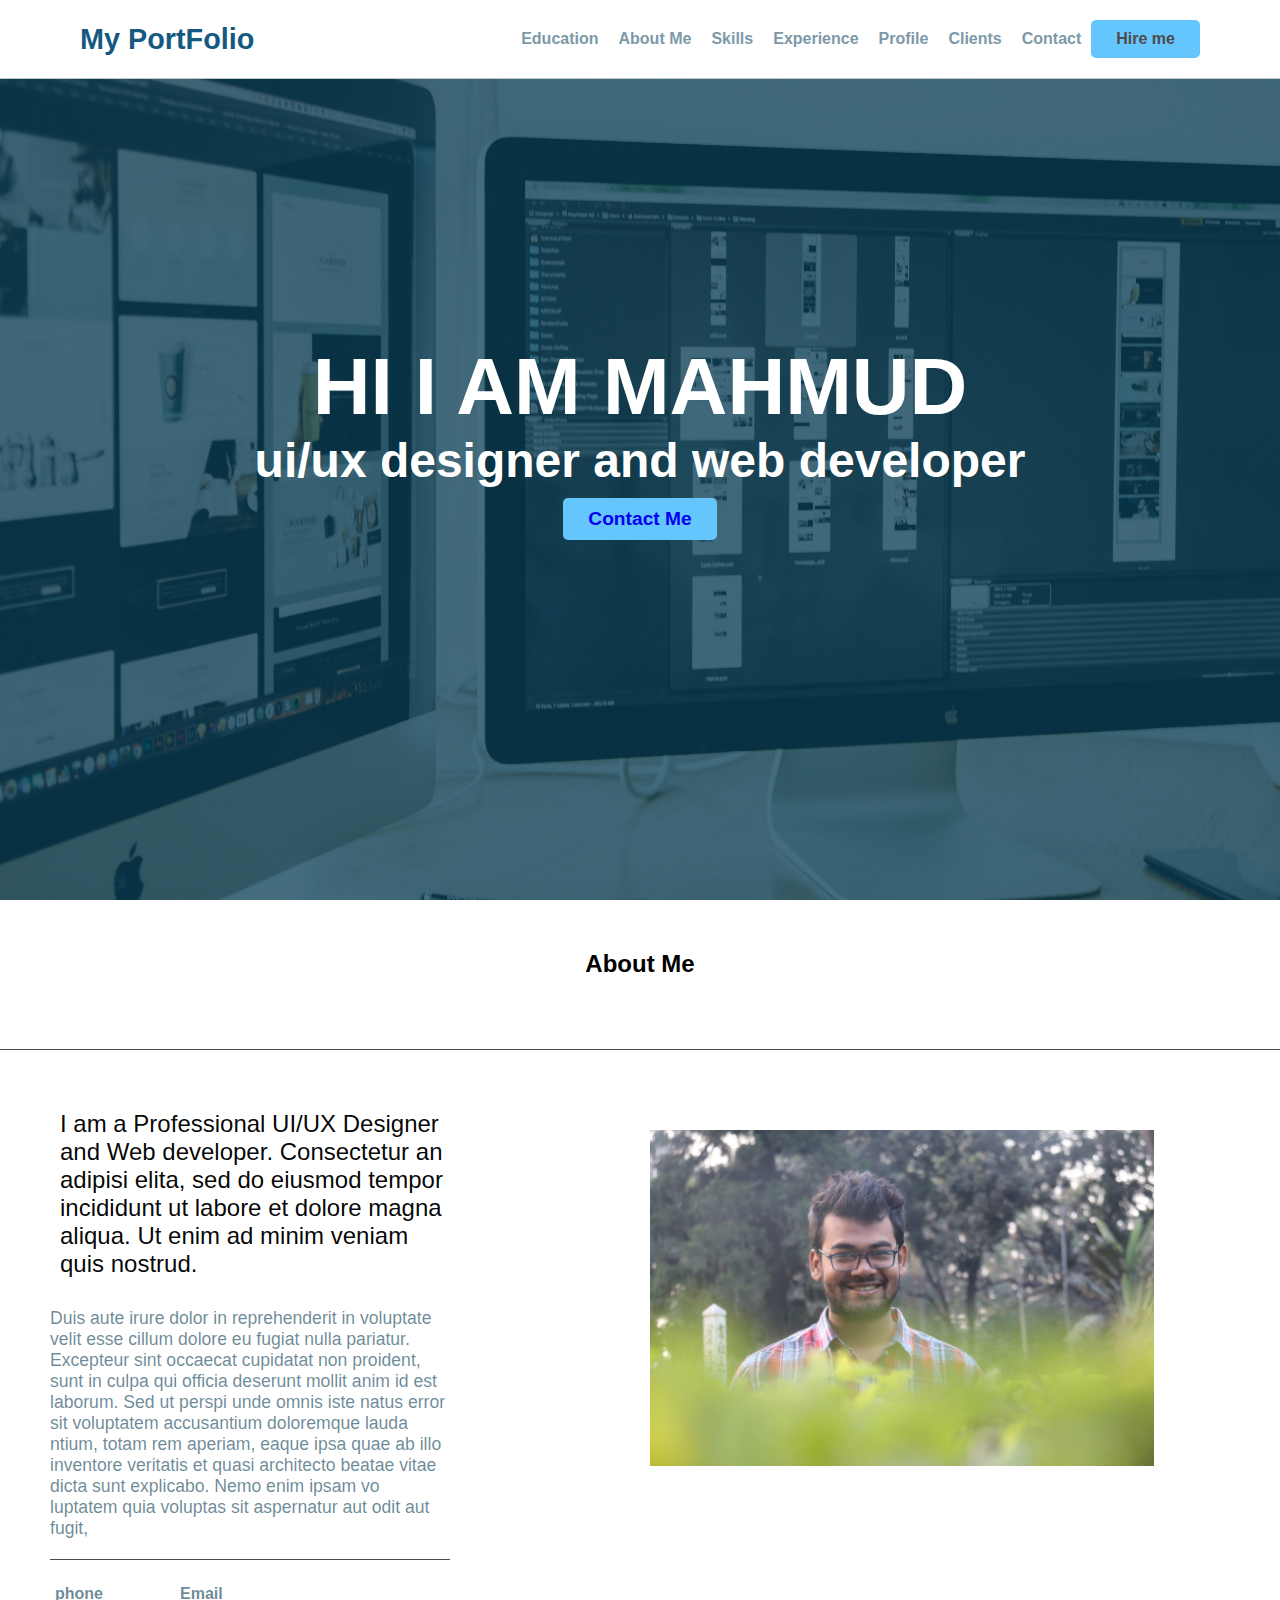
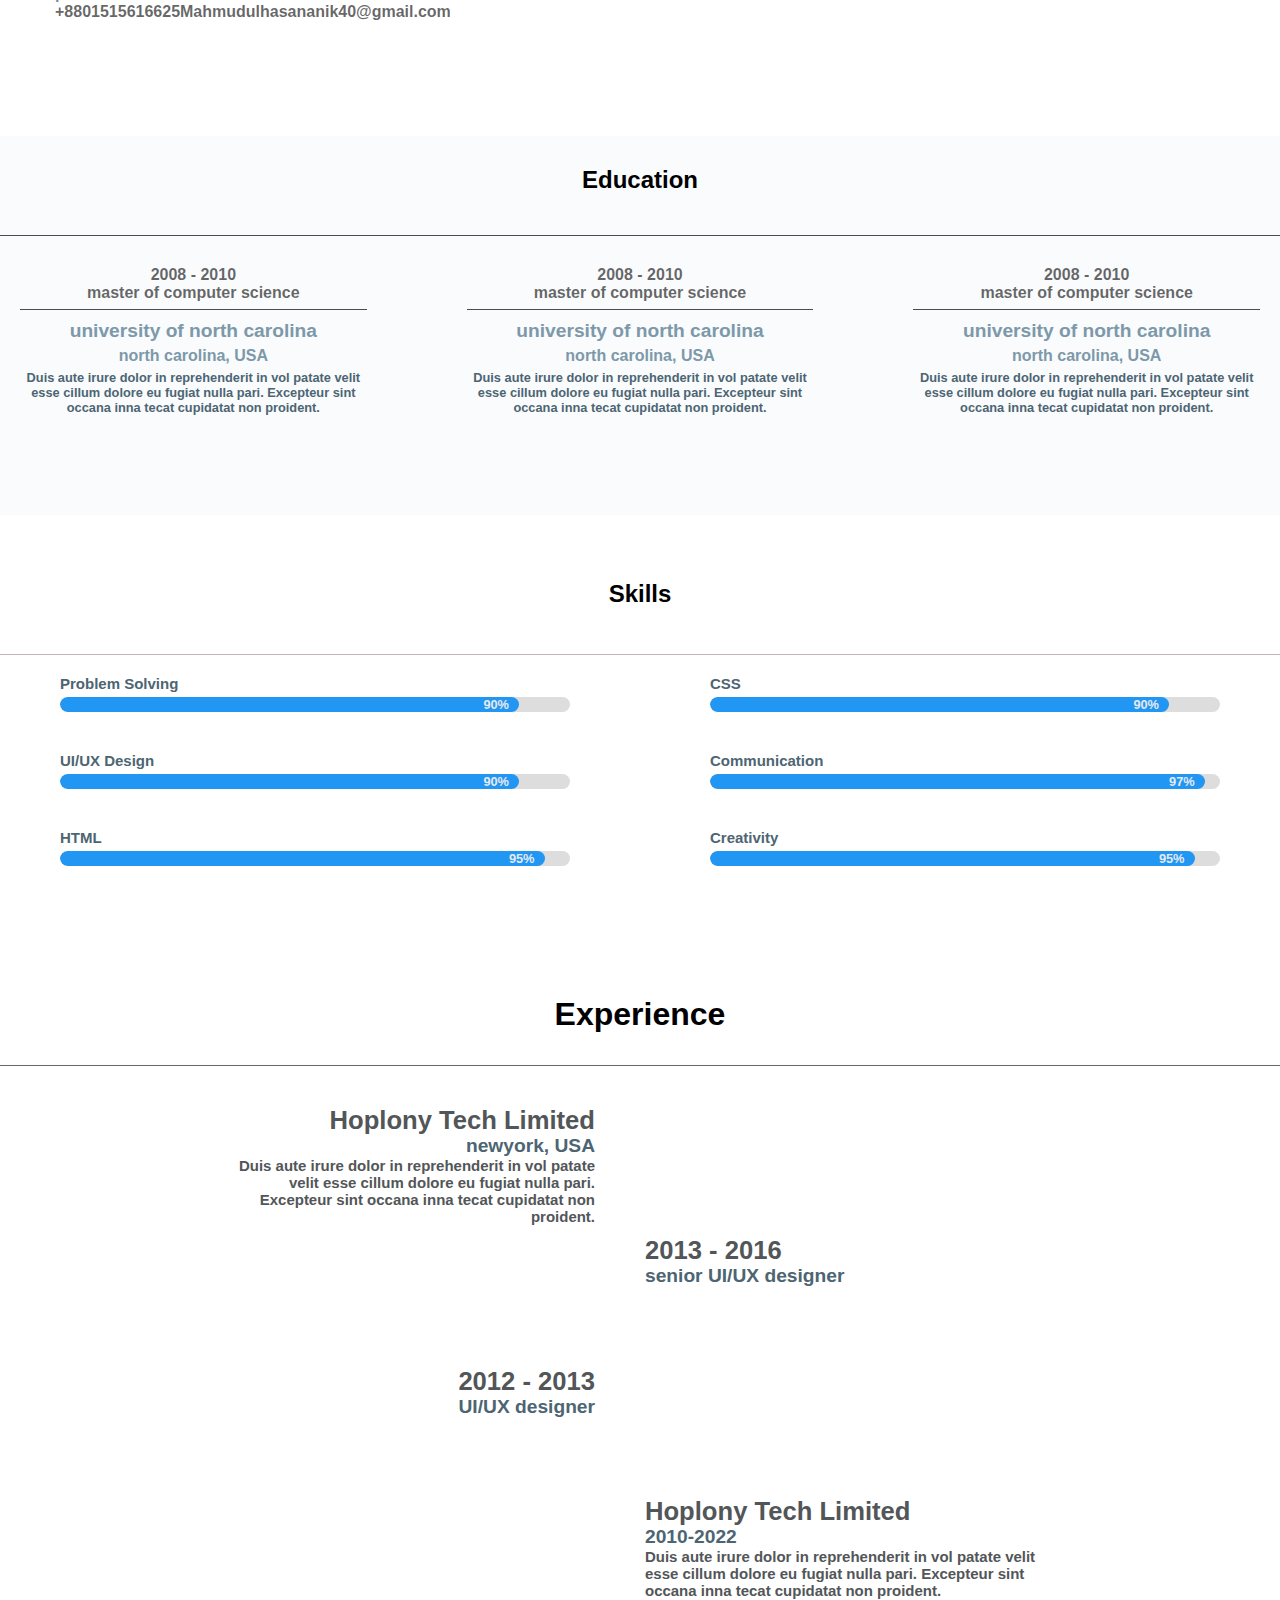
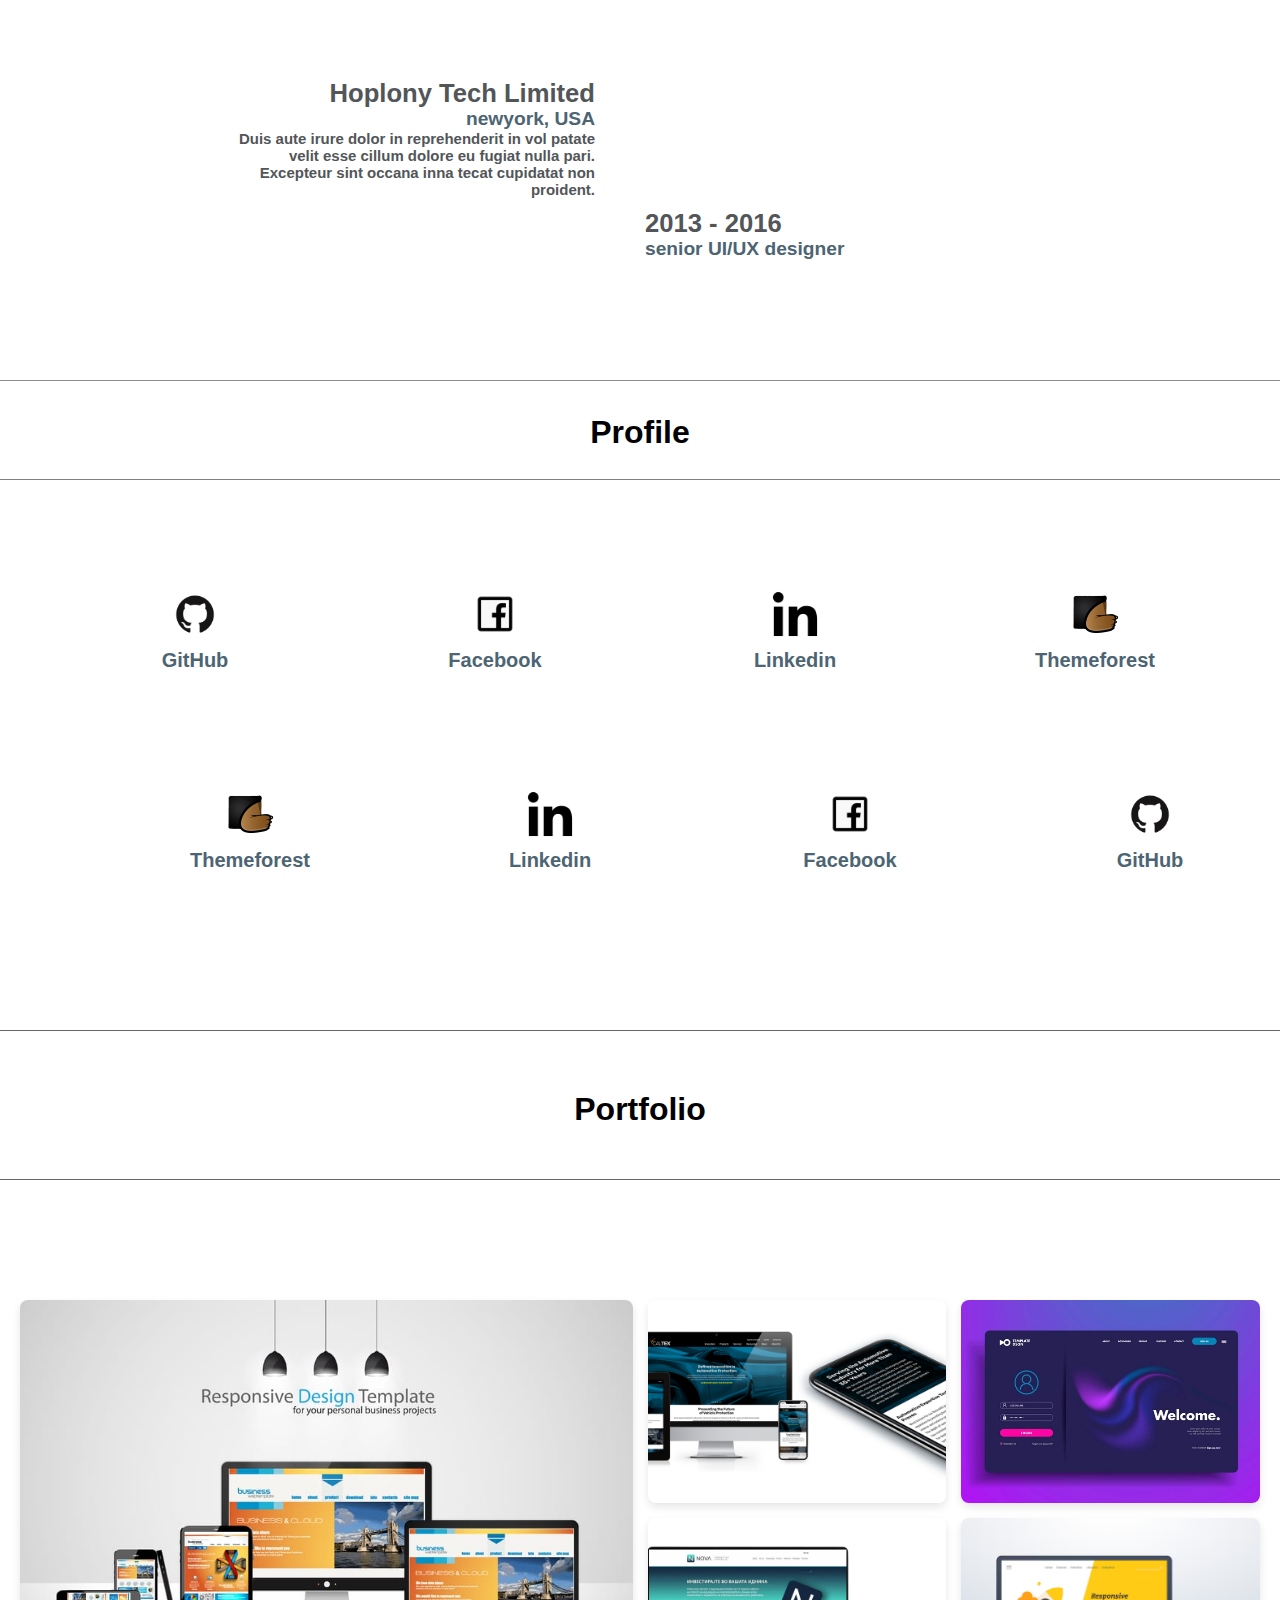
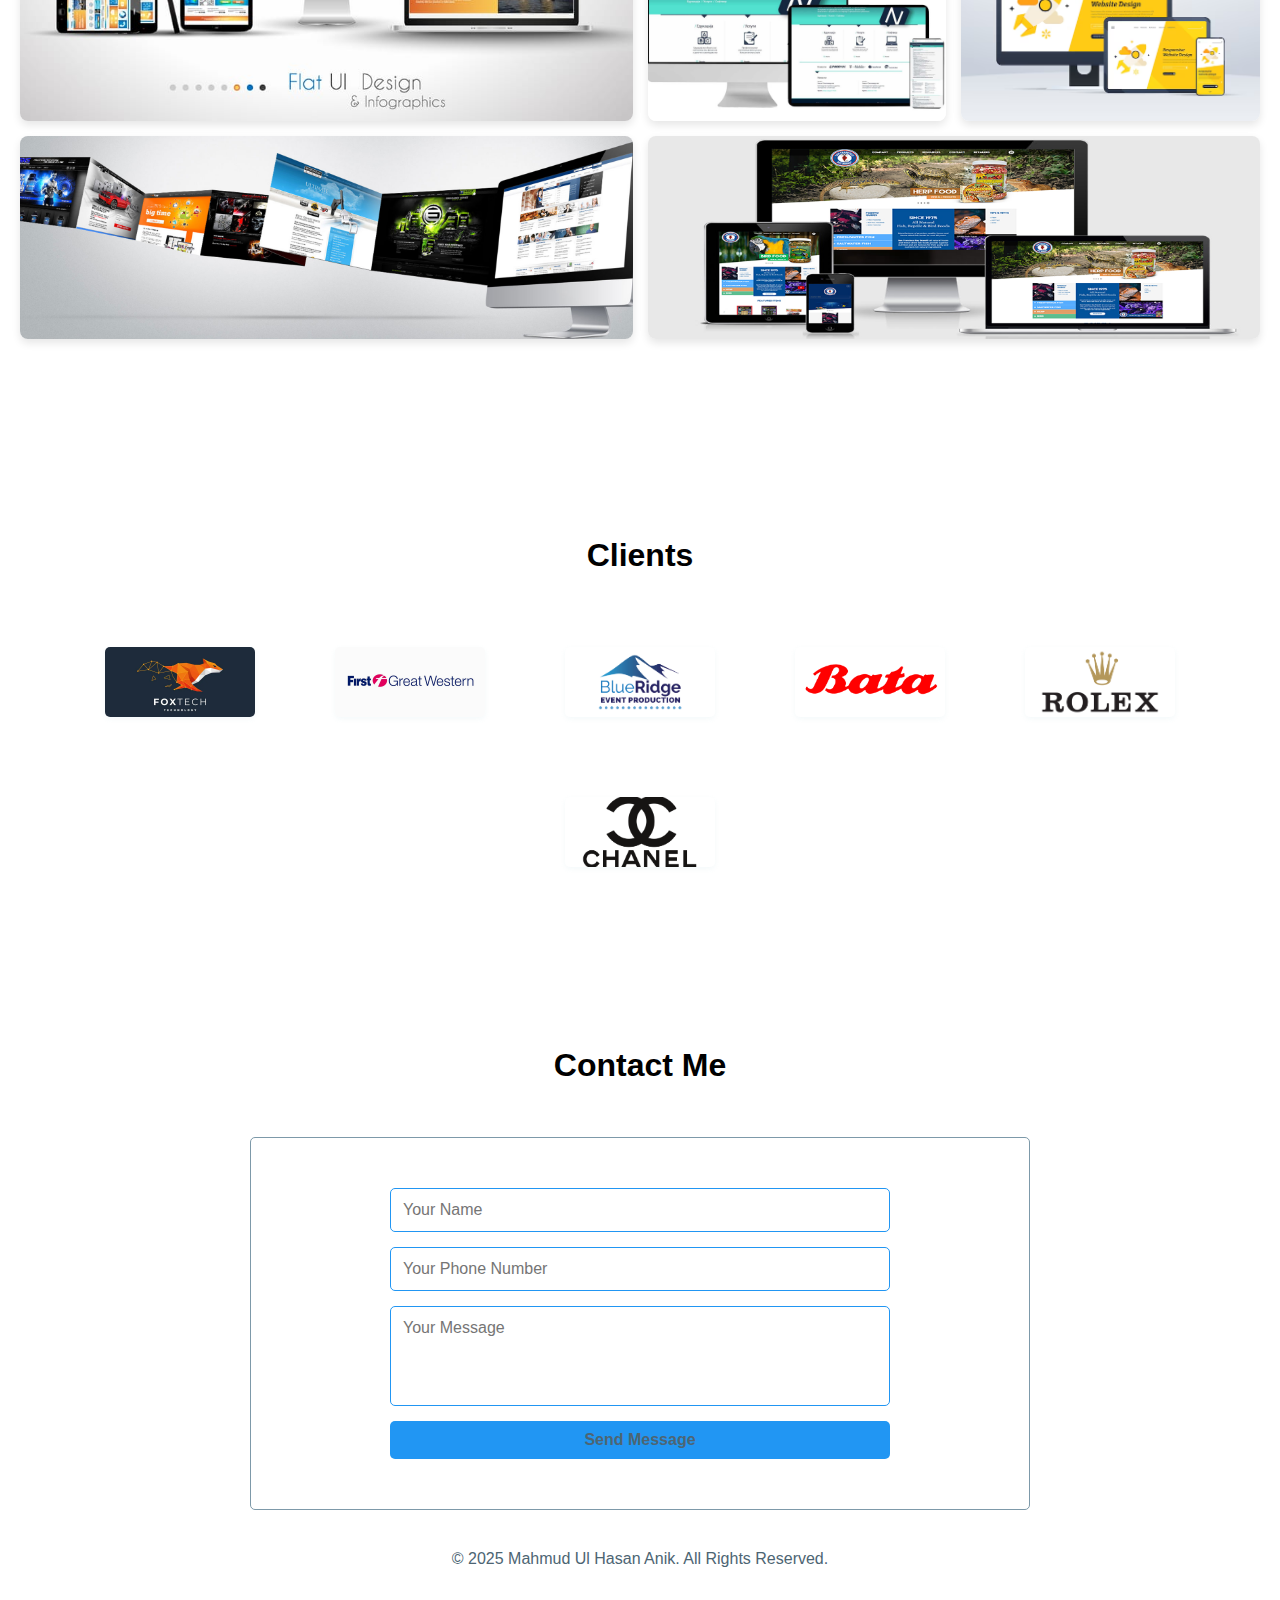
<file: index.html>
<!DOCTYPE html>
<html lang="en">
  <head>


    <meta charset="UTF-8" />
    <meta name="viewport" content="width=device-width, initial-scale=1.0" />
    <title>My Portfolio</title>
    <link rel="icon" href="logo.png" type="image/png" />
    <link rel="stylesheet" href="style.css" />
  </head>
  <body>
    <header class="container">
      <div class="logo">My PortFolio</div>
      <nav class="menu-bar">
        <ul>
          <li><a href="#edu">Education</a></li>
          <li><a href="#aboutme">About Me</a></li>
          <li><a href="#skills">Skills</a></li>
          <li><a href="#experience">Experience</a></li>
          <li><a href="#profile">Profile</a></li>
          <li><a href="#clients">Clients</a></li>
          <li><a href="#contact">Contact</a></li>
        </ul>

        <div class="btn">
          <a href="#contact">Hire me</a>
        </div>
      </nav>
    </header>

    <section class="hero">
      <div class="overlay"></div>

      <div class="hero-content">
        <h1>HI I AM MAHMUD</h1>
        <h2>ui/ux designer and web developer</h2>
        <p></p>
        <a href="#contact" class="btn">Contact Me</a>
      </div>
    </section>

    <section class="aboutme" id="aboutme">
      <div class="about-blank">
        <h2>About Me</h2>
      </div>

      <div class="about_inside">

        <div class="left">
          <p class="lp">I am a Professional UI/UX Designer and Web developer. Consectetur an adipisi elita, sed do eiusmod tempor incididunt ut labore et dolore magna aliqua. Ut enim ad minim veniam quis nostrud.</p>

          <p class="about-inside-left-p">Duis aute irure dolor in reprehenderit in voluptate velit esse cillum dolore eu fugiat nulla pariatur. Excepteur sint occaecat cupidatat non proident, sunt in culpa qui officia deserunt mollit anim id est laborum. Sed ut perspi unde omnis iste natus error sit voluptatem accusantium doloremque lauda ntium, totam rem aperiam, eaque ipsa quae ab illo inventore veritatis et quasi architecto beatae vitae dicta sunt explicabo. Nemo enim ipsam vo luptatem quia voluptas sit aspernatur aut odit aut fugit,</p>

          <div class="bor"></div>

          <div class="leftunderborder">


          <div class="leftpn">

            <p class="lt">phone</p>
            <p>+8801515616625</p>
          </div>
         

          <div class="leftemail">

            <p class="lt">Email</p>
            <p>Mahmudulhasananik40@gmail.com</p>
          </div>
        </div>

        </div>
        <div class="right">
          <img src="Anik.jpg" alt="" />
        </div>
      </div>
    </section>



    <section class="education" id="edu">

        <div class="blankedu" >

            <p class="edup" >Education</p>
        </div>

        <div class="edudetails">

            <div class="ssc">
                <h1 class="yearr">2008 - 2010</h1>
                <h1>master of computer science</h1>
                <div class="borr"></div>
                <h2 class="ssch2" >university of north carolina</h2>
                <h3 class="ssch3" >north carolina, USA</h3>
                <h4 class="ssch4">Duis aute irure dolor in reprehenderit in vol patate velit esse cillum dolore eu fugiat nulla pari. Excepteur sint occana inna tecat cupidatat non proident.</h4>

            </div>

            <div class="hsc">
                <h1 class="yearr">2008 - 2010</h1>
                <h1>master of computer science</h1>
                <div class="borr"></div>
                
                <h2 class="hsch2">university of north carolina</h2>
                <h3 class="hsch3">north carolina, USA</h3>
                <h4 class="hsch4">Duis aute irure dolor in reprehenderit in vol patate velit esse cillum dolore eu fugiat nulla pari. Excepteur sint occana inna tecat cupidatat non proident.</h4>
            
            </div>

            <div class="grad">
                <h1 class="yearr" >2008 - 2010</h1>
                <h1>master of computer science</h1>
                <div class="borr"></div>

                <h2 class="gradh2">university of north carolina</h2>
                <h3 class="gradh3">north carolina, USA</h3>
                <h4 class="gradh4">Duis aute irure dolor in reprehenderit in vol patate velit esse cillum dolore eu fugiat nulla pari. Excepteur sint occana inna tecat cupidatat non proident.</h4>
            </div>
        </div>
        
    </section>



    <section class="skills" id="skills">

        <div class="blankskills">
            <h1 class="skh1">Skills</h1>

        </div>

        <div class="con">
            <div class="skgrid">
                <div class="skill">
                    <div class="skill-name">Problem Solving</div>
                    <div class="skill-bar"><div class="fill p90">90%</div></div>
                </div>
                <div class="skill">
                    <div class="skill-name">UI/UX Design</div>
                    <div class="skill-bar"><div class="fill p90">90%</div></div>
                </div>
                <div class="skill">
                    <div class="skill-name">HTML</div>
                    <div class="skill-bar"><div class="fill p95">95%</div></div>
                </div>
            </div>
            <div class="skgrid">
                <div class="skill">
                    <div class="skill-name">CSS</div>
                    <div class="skill-bar"><div class="fill p90">90%</div></div>
                </div>
                <div class="skill">
                    <div class="skill-name">Communication</div>
                    <div class="skill-bar"><div class="fill p97">97%</div></div>
                </div>
                <div class="skill">
                    <div class="skill-name">Creativity</div>
                    <div class="skill-bar"><div class="fill p95">95%</div></div>
                </div>
                
            </div>
        </div>


    </section>


<section class="experience" id="experience">


    <div class="blankexp">
        <h1 class="blankexph1">Experience</h1>
    </div>


    <div class="experience-grid-container">
        <div class="experience-grid-item exl">
            <h1>Hoplony Tech Limited</h1>
            <h2>newyork, USA</h2>
            <h3>Duis aute irure dolor in reprehenderit in vol patate velit esse cillum dolore eu fugiat nulla pari. Excepteur sint occana inna tecat cupidatat non proident.</h3>
        </div>
        <div class="experience-grid-item exr">
            <h1>2013 - 2016</h1>
            <h2>senior UI/UX designer</h2>
            
        </div>
        <div class="experience-grid-item exl">
            <h1>2012 - 2013</h1>
            <h2>UI/UX designer</h2>
           
        </div>
        <div class="experience-grid-item exr">
            <h1>Hoplony Tech Limited</h1>
            <h2>2010-2022</h2>
            <h3>Duis aute irure dolor in reprehenderit in vol patate velit esse cillum dolore eu fugiat nulla pari. Excepteur sint occana inna tecat cupidatat non proident.</h3>
        </div>

        <div class="experience-grid-item exl">
            <h1>Hoplony Tech Limited</h1>
            <h2>newyork, USA</h2>
            <h3>Duis aute irure dolor in reprehenderit in vol patate velit esse cillum dolore eu fugiat nulla pari. Excepteur sint occana inna tecat cupidatat non proident.</h3>
        </div>
        <div class="experience-grid-item exr">
            <h1>2013 - 2016</h1>
            <h2>senior UI/UX designer</h2>
            
        </div>
       
        
    </div>


</section>



<section class="profile" id="profile">

    <div class="blank-profile">
        <h1 class="blankpfh1">Profile</h1>

    </div>
 <div class="pit">

    <div class="profile-section">
        <div class="flex-box">
            <img src="git.png" alt="GitHub">
            <span>GitHub</span>
        </div>
        <div class="flex-box">
            <img src="facebook.png" alt="GitHub">
            <span>Facebook</span>
        </div>
        <div class="flex-box">
            <img src="Linkedin.png" alt="GitHub">
            <span>Linkedin</span>
        </div>
        <div class="flex-box">
            <img src="Themeforest.png" alt="GitHub">
            <span>Themeforest</span>
        </div>
    </div>

</div>

<div class="pit1">

    <div class="profile-section">
        <div class="flex-box">
            <img src="Themeforest.png" alt="GitHub">
            <span>Themeforest</span>
        </div>
        <div class="flex-box">
            <img src="Linkedin.png" alt="GitHub">
            <span>Linkedin</span>
        </div>
        <div class="flex-box">
            <img src="facebook.png" alt="GitHub">
            <span>Facebook</span>
        </div>
        <div class="flex-box">
            <img src="git.png" alt="GitHub">
            <span>GitHub</span>
        </div>
        
       
       
    </div>

</div>

</section>


<section class="portfolio">


    <div class="blankportfolio">
        <h1 class="blankporth1">Portfolio</h1>

    </div>



    <div class="portfoliobody">
        <div class="portcontainer ">
            <div class="photo-grid">
                <!-- Image 1: Large 2x2 -->
                <div class="photo-item photo-1">
                    <img src="1.png" alt="Photo 1">
                    
                </div>
                
                <!-- Image 2: 1x1 -->
                <div class="photo-item photo-2">
                    <img src="2.webp" alt="Photo 2">
                    
                </div>
                
                <!-- Image 3: 1x1 -->
                <div class="photo-item photo-3">
                    <img src="3.webp"alt="Photo 3">
                   
                </div>
                
                <!-- Image 4: 1x1 -->
                <div class="photo-item photo-4">
                    <img src="4.jpg" alt="Photo 4">
                    
                </div>
                
                <!-- Image 5: 1x1 -->
                <div class="photo-item photo-5">
                    <img src="5.avif" alt="Photo 5">
                   
                </div>
                
                <!-- Image 6: 2x1 -->
                <div class="photo-item photo-6">
                    <img src="6.jpg" alt="Photo 6">
                   
                </div>
                
                <!-- Image 7: 2x1 -->
                <div class="photo-item photo-7">
                    <img src="7.png" alt="Photo 7">
                   
                </div>
            </div>
        </div>
    </div>

</section>


<section class="clients" id="clients">


    <div class="blankclients">
        <h1 class="blankclintsh1">Clients</h1>

    </div>


    <div class="clientsbody">
        <div class="client-container">
            <div class="client-image-gallery">
                <!-- Image 1 -->
                <div class="client-image-item">
                    <img src="c7.png" alt="Client 1">
                </div>
                
                <!-- Image 2 -->
                <div class="client-image-item">
                    <img src="c2.jpg">
                </div>
                
                <!-- Image 3 -->
                <div class="client-image-item">
                    <img src="c3.png">
                </div>
                
                <!-- Image 4 -->
                <div class="client-image-item">
                    <img src="c4.png" alt="Client 4">
                </div>
                
                <!-- Image 5 -->
                <div class="client-image-item">
                    <img src="c5.png" alt="Client 5">
                </div>
                
                <!-- Image 6 -->
                <div class="client-image-item">
                    <img src="c6.png" alt="Client 6">
                </div>
                
               
            </div>
        </div>
    </div>

</section>


<section class="contactf"id="contact">

    <div class="blankcon">
        <h1 class="blankconh1">Contact Me</h1>

    </div>

    <div class="contact-form">

    <form action="#" method="POST">
        <input type="text" name="name" placeholder="Your Name" required>
        <input type="tel" name="phone" placeholder="Your Phone Number" required>
        <textarea name="message" placeholder="Your Message" required></textarea>
        <button type="submit" class="btn">Send Message</button>
    </form>
</div>

</section>




<footer>
    <p>&copy; 2025 Mahmud Ul Hasan Anik. All Rights Reserved.</p>
</footer>

  </body>
</html>
</file>
<file: style.css>
*{
    margin: 0;
    padding: 0;
    box-sizing: border-box;
    font-family: 'Poppins', sans-serif;
}

.container{
    max-width: 100%;
    width: 100%;
    margin: 0px auto;
}

body {
    background-color: #FFFFFF;
}

/* header section */
header {
    display: flex;
    justify-content: space-between;
    align-items: center;
    padding: 20px 80px;
    background: #FFFFFF;
    position: fixed;
    width: 100%;
    z-index: 1000;
    border-bottom: 1px solid hsl(185, 9%, 77%);
}
.menu-bar{
    display: flex;
    gap: 10px;
}

.logo {
    font-size: 1.8rem;
    font-weight: bold;
    color: #155981;
}

nav ul {
    list-style: none;
    display: flex;
    gap: 20px;
    margin-top: 10px;
}

nav ul li a {
    text-decoration: none;
    color: #7D99A9;
    font-size: 100%;
    transition: 0.3s;
    font-weight: bold;
}

nav ul li a:hover, .btn:hover {
    color: #65C6FE;
}
.btn {
    display: inline-block;
    padding: 10px 25px;
    background: #65C6FE;
    font-weight: bold;
    border-radius: 5px;
    transition: 0.10s;
}
.btn a{
    text-decoration: none;
    color: #4f4b4b;
    font-weight: bold;
}
.btn:hover{
    text-decoration: none;
    background-color: gold;
    color: #000000;
}

/* Hero section */
.hero {
    width: 100%;
    height: 100vh;
    background: url('hero.jpg') no-repeat center center/cover;
    display: flex;
    align-items: center;
    justify-content: center;
    text-align: center;
    position: relative;
}
.hero img {
    width: 100%;
    height: 100%;
    object-fit: cover;
}

.overlay {
    position: absolute;
    top: 0;
    left: 0;
    width: 100%;
    height: 100%;
    background: rgba(8, 61, 84, 0.75);
}

.hero-content {
    position: relative;
    z-index: 10;
}

.hero h1 {
    font-size: 5rem;
    color: #ffffff;
}
.hero h2 {
    font-size: 3rem;
    color: rgb(255, 255, 255);
}
.hero a {
    font-size: 1.2rem;
    margin: 10px 0 20px;
    text-decoration: none;
}

/* about me */
.aboutme{
    width: 100%;
    height: auto;
}

.about-blank{
    width: 100%;
    height: 100px;
    border-bottom: 0.1px solid #4f4b4b;
}

.about-blank h2{
    text-align: center;
    margin-top: 50px;
}

.about_inside {
  display: grid;
  gap: 150px;
  grid-template-columns: auto auto auto;
  padding: 10px;
}

.left{
  margin-top: 50px;
  padding-left: 20px;
  text-align: left;
  overflow: hidden;
}

.lp{
    font-size: 150%;
    color: rgba(0, 0, 0, 0.971);
    margin-bottom: 30px;
    margin-left: 30px;
}
.about-inside-left-p{
    font-size: 110%;
    color:  rgba(8, 61, 84, 0.6);
    margin-left: 20px;
}
.bor{
    margin-top: 20px;
    margin-left: 20px;
    border-bottom: 1px solid #4f4b4b;
}

.leftunderborder {
    display: grid;
    grid-template-columns: auto auto;
    padding: 5px;
    color: rgba(0, 0, 0, 0.6);
    font-weight: bold;
    font-size: 100%;
    margin-left: 20px;
    margin-top: 20px;
}

.lt{
    color: rgba(8, 61, 84, 0.6);
}

.right {
    padding: 50px;
    margin-top: 20px;
}

.right img{
    width: 120%;
    height: auto;
}

/* education */
.education{
    margin-top: 100px;
    width: 100%;
    height: auto;
    background-color: #F9FBFD;
    text-align: center;
}

.blankedu{
    width: 100%;
    height: 100px;
    border-bottom: 1px solid #4f4b4b;
    padding: 30px;
}

.edup{
    color: #000000;
    font-size: 24px;
    font-weight: bold;
}

.edudetails{
    display: flex;
    gap: 100px;
    margin-left: 20px;
    margin-right: 20px;
}

.edudetails img{
    width: auto;
}

.edudetails h1{
    font-size: 100%;
    color: rgba(0, 0, 0, 0.6);
}

.yearr{
    margin-top: 30px;
}

.borr{
    border-top: 1px solid #4f4b4b;
    margin-top: 7px;
}

.ssch2, .hsch2, .gradh2{
    color: #7D99A9;
    margin-top: 10px;
    font-size: 120%;
}

.ssch3, .hsch3, .gradh3{
    color: #7D99A9;
    margin-top: 5px;
    font-size: 100%;
}

.ssch4, .hsch4, .gradh4{
    color: #4d6573;
    margin-top: 5px;
    font-size: 80%;
    margin-bottom: 100px;
}

/* skills */
.skills{
    margin-top: 30px;
    width: 100%;
    height: auto;
    margin-bottom: 100px;
}

.blankskills{
    width: 100%;
    height: 110px;
    border-bottom: 1px solid #c3b3b3;
}

.skh1{
    text-align: center;
    padding-top: 35px;
    color: #000000;
    font-size: 24px;
    font-weight: bold;
}

.con {
    display: grid;
    grid-template-columns: 1fr 1fr;
    gap: 20px;
    margin-top: 20px;
}

.skgrid {
    display: flex;
    flex-direction: column;
    gap: 40px;
}

.skill {
    width: 100%;
}

.skill-name {
    font-weight: bold;
    margin-bottom: 5px;
    font-size: 15px;
    color: #4d6573;
    margin-left: 60px;
}

.skill-bar {
    margin-left: 60px;
    margin-right: 60px;
    height: 15px;
    background-color: #ddd;
    border-radius: 15px;
    overflow: hidden;
}

.fill {
    height: 100%;
    text-align: right;
    line-height: 15px;
    padding-right: 10px;
    font-weight: bold;
    color: #e5eaf0;
    font-size: 80%;
    border-radius: 10px;
}

.p90{ 
    width: 90%; background-color: #2196F3;
}  
.p95 { 
    width: 95%; background-color: #2196F3; 
}  
.p97 {
    width: 97%; background-color: #2196F3; 
}  
.p80 { 
    width: 80%; background-color: #2196F3; 
}  

/* experience*/
.experience{
    width: 100%;
    height: auto;
}

.blankexp{
    width: 100%;
    height: 100px;
    border-bottom: 1px solid #6b6666;
}

.blankexph1{
    text-align: center;
    padding: 30px;
}

/* experience grid  */
.experience-grid-container {
    display: grid;
    grid-template-columns: 1fr 1fr;
    grid-gap: 50px;
    max-width: 100%;
    margin-top: 30px;
}

.experience-grid-item {
    padding: 20px;
    font-size: 80%;
    color: #525658;
}

.experience-grid-item h1{
    color: #525658;
}

.experience-grid-item h2{
    color: #4d6573;
}

.exl{
    text-align: right;
    margin-left: 200px;
    margin-top: -10px;
}

.exr{
    margin-top: 120px;
    text-align: left;
    margin-left: -40px;
    margin-right: 200px;
}
    
/* profile */
.profile{
    width: 100%;
    height: auto;
    margin-top: 100px;
    
}

.blank-profile{
    width: 100%;
    height: 100px;
    border-top: 1px solid #8f8a8a;
    border-bottom: 1px solid #847f7f;
}

.blankpfh1{
    text-align: center;
    padding: 30px;
    padding-top: 33px;
}

/* profile item  */
.pit {
    display: flex;
    justify-content: center;
    align-items: center;
    height: auto;
    
}

.profile-section {
    display: flex;
    gap: 100px;
    margin-left: 10px;
    margin-top: 50px;
}

.flex-box {
    width: 200px;
    height: 200px;
    display: flex;
    flex-direction: column; 
    align-items: center;
    justify-content: center;
    color: #4d6573;
    font-size: 20px;
    font-weight: bold;
    border-radius: 4px;
    transition: background-color 0.8s;
}

.flex-box:hover {
    background-color: #2196F3;
}

.flex-box img {
    width: 50px;
    height: 50px;
    margin-bottom: 10px;
}

.pit1{
    margin-left: 140px;
    margin-top: -50px;
}

/* portfolio */
.portfolio{
    width: 100%;
    height: auto;
    margin-top: 100px;
}

.blankportfolio{
    width: 100%;
    height: 150px;
    border-top: 1px solid #6b6666;
    border-bottom: 1px solid #6b6666;
}

.blankporth1{
    text-align: center;
    padding: 60px;
}

/* portfolio image  */
.portfoliobody {
    padding: 20px;
    margin-bottom: -100px;
}

.portcontainer {
    max-width: 100%;
    margin: 0 auto;
    margin-top: 100px;
}

.photo-grid {
    display: grid;
    grid-template-columns: repeat(4, 1fr);
    grid-template-rows: repeat(4, 1fr);
    grid-gap: 15px;
    height: auto;
}

.photo-item {
    position: relative;
    overflow: hidden;
    border-radius: 8px;
    box-shadow: 0 4px 8px rgba(0, 0, 0, 0.1);
    transition: transform 0.3s ease;
}

.photo-item:hover {
    transform: scale(1.02);
}

/* Specific grid positions */
.photo-1 {
    grid-column: 1 / 3;
    grid-row: 1 / 3;
}

.photo-2 {
    grid-column: 3 / 4;
    grid-row: 1 / 2;
}

.photo-3 {
    grid-column: 4 / 5;
    grid-row: 1 / 2;
}

.photo-4 {
    grid-column: 3 / 4;
    grid-row: 2 / 3;
}

.photo-5 {
    grid-column: 4 / 5;
    grid-row: 2 / 3;
}

.photo-6 {
    grid-column: 1 / 3;
    grid-row: 3 / 4;
}

.photo-7 {
    grid-column: 3 / 5;
    grid-row: 3 / 4;
}

.photo-item img {
    width: 100%;
    height: 100%;
    object-fit: cover;
}

/* clients  */
.clients{
    width: 100%;
    height: auto;
}

.blankclients{
    width: 100%;
    height: 150px;
}

.blankclintsh1{
    text-align: center;
    padding: 60px;
}

/* clients flex */
.clientsbody{
    padding: 20px;
}

.client-container {
    max-width: 100%;
    margin: 0 auto;
}

.client-image-gallery {
    display: flex;
    flex-wrap: wrap;
    gap: 80px;
    justify-content: center;
}

.client-image-item {
    width: 150px;
    height: 70px;
    overflow: hidden;
    border-radius: 5px;
    box-shadow: 0 2px 5px rgba(145, 197, 205, 0.1);
    transition: transform 0.3s ease;
}

.client-image-item:hover {
    transform: scale(1.05);
}

.client-image-item img {
    width: 100%;
    height: 100%;
    object-fit: cover;
}

/* contract  */
.contactf{
    width: 100%;
    height: auto;
    margin-top: 100px;
}

.blankcon{
    width: 100%;
    height: 150px;
}

.blankconh1{
    text-align: center;
    padding: 60px;
}

/* contact form  */
.contact-form {
    padding: 50px 80px;
    border: 1px solid #7D99A9;
    text-align: center;
    border-radius: 5px;
    margin-left: 250px;
    margin-right: 250px;
}

.contact-form h2 {
    font-size: 2rem;
    color: #2196F3;
    margin-bottom: 20px;
}

.contact-form form {
    max-width: 500px;
    margin: 0 auto;
    display: flex;
    flex-direction: column;
    gap: 15px;
}

.contact-form input, .contact-form textarea {
    width: 100%;
    padding: 12px;
    border-radius: 5px;
    border: 1px solid #2196F3;
    background: #ffffff;
    color: #4f4b4b;
    font-size: 1rem;
}

.contact-form textarea {
    height: 100px;
    resize: none;
}

.contact-form button {
    padding: 10px;
    background: #2196F3;
    color: #4d6573;
    font-size: 1rem;
    border: none;
    border-radius: 5px;
    cursor: pointer;
    transition: 0.3s;
}

.contact-form button:hover {
    background: gold;
}

/* footer  */
footer {
    height: 100px;
    color: #4d6573;
    text-align: center;
    padding: 20px;
    font-size: 1rem;
    margin-top: 20px;
}

html {
    scroll-behavior: smooth;
}

/* Media Queries for Responsive Design */

/* 921px - 1200px */
@media only screen and (max-width: 1200px) {
    /* Header */
    header {
        padding: 15px 40px;
    }
    
    .logo {
        font-size: 1.5rem;
    }
    
    /* Hero Section */
    .hero h1 {
        font-size: 4rem;
    }
    
    .hero h2 {
        font-size: 2.5rem;
    }
    
    /* About Me */
    .about_inside {
        grid-template-columns: 1fr 1fr !important;
        gap: 50px;
    }
    
    /* Education */
    .edudetails {
        flex-wrap: wrap;
        justify-content: center;
        gap: 50px;
    }
    
    /* Experience */
    .exl {
        margin-left: 100px;
    }
    
    .exr {
        margin-right: 100px;
    }
    
    /* Profile */
    .profile-section {
        gap: 50px;
        margin-left: 50px;
    }
    
    .flex-box {
        width: 150px;
        height: 150px;
    }
    
    /* Contact Form */
    .contact-form {
        margin-left: 150px;
        margin-right: 150px;
    }
}

/* 577px - 920px */
@media only screen and (max-width: 920px) {
    /* Header */
    header {
        padding: 15px 20px;
        flex-direction: column;
    }
    
    .menu-bar {
        margin-top: 15px;
        flex-direction: column;
        align-items: center;
    }
    
    nav ul {
        flex-wrap: wrap;
        justify-content: center;
    }
    
    .btn {
        margin-top: 15px;
    }
    
    /* Hero Section */
    .hero {
        height: 80vh;
    }
    
    .hero h1 {
        font-size: 3rem;
    }
    
    .hero h2 {
        font-size: 2rem;
    }
    
    /* About Me */
    .about_inside {
        flex-direction: column;
        grid-template-columns: 1fr !important;
        gap: 20px;
    }
    
    .left {
        padding-left: 10px;
    }
    
    .right {
        padding: 20px;
    }
    
    .right img {
        width: 100% !important;
    }
    
    .leftunderborder {
        grid-template-columns: 1fr !important;
        gap: 20px;
    }
    
    /* Education */
    .edudetails {
        flex-direction: column;
        align-items: center;
    }
    
    /* Skills */
    .con {
        grid-template-columns: 1fr;
    }
    
    .skill-bar {
        margin-left: 20px;
        margin-right: 20px;
    }
    
    .skill-name {
        margin-left: 20px;
    }
    
    /* Experience */
    .experience-grid-container {
        grid-template-columns: 1fr !important;
        grid-gap: 20px;
        margin: 6%;
    }
    
    .exl, .exr {
        margin: 0;
        text-align: center;
    }
    
    /* Profile */
    .profile-section {
        flex-wrap: wrap;
        gap: 30px;
        margin-left: 0;
        justify-content: center;
    }
    
    .flex-box {
        width: 120px;
        height: 120px;
    }
    
    .pit1 {
        margin-top: 20px;
    }
    
    /* Portfolio */
    .photo-grid {
        grid-template-columns: repeat(2, 1fr);
        grid-template-rows: auto;
    }
    
    .photo-1 {
        grid-column: 1 / 3;
        grid-row: auto;
    }
    
    .photo-2, .photo-3, .photo-4, .photo-5 {
        grid-column: auto;
        grid-row: auto;
    }
    
    .photo-6 {
        grid-column: 1 / 3;
        grid-row: auto;
    }
    
    .photo-7 {
        grid-column: 1 / 3;
        grid-row: auto;
    }
    
    /* Clients */
    .client-image-gallery {
        gap: 40px;
    }
    
    /* Contact Form */
    .contact-form {
        margin-left: 50px;
        margin-right: 50px;
        padding: 30px 40px;
    }
}

/* 0 - 576px */
@media only screen and (max-width: 576px) {

    .about_inside {
    display: block !important; /* Switch to block layout for mobile */
    padding: 10px !important;
  }

  .about_inside > * {
    margin-bottom: 20px;
    width: 100%;
  }

  .pit {
    display: block !important; /* Switch to block layout for mobile */
    padding: 10px !important;
  }
    /* Header */
    header {
        padding: 10px;
    }
    
    .logo {
        font-size: 1.2rem;
    }
    
    nav ul {
        gap: 10px;
    }
    
    nav ul li a {
        font-size: 80%;
    }
    
    .btn {
        padding: 8px 15px;
        font-size: 80%;
    }
    
    /* Hero Section */
    .hero h1 {
        font-size: 2rem;
    }
    
    .hero h2 {
        font-size: 1.3rem;
    }
    
    /* About Me */
    .lp {
        font-size: 120%;
        margin-left: 10px;
    }
    
    .about-inside-left-p {
        font-size: 100%;
        margin-left: 10px;
    }
    
    /* Education */
    .ssch2, .hsch2, .gradh2 {
        font-size: 100%;
    }
    
    .ssch3, .hsch3, .gradh3 {
        font-size: 90%;
    }
    
    .ssch4, .hsch4, .gradh4 {
        font-size: 70%;
    }
    
    /* Profile */
    .profile-section {
        gap: 10px;
    }
    
    .flex-box {
        width: 100px;
        height: 100px;
        font-size: 16px;
    }
    
    .flex-box img {
        width: 30px;
        height: 30px;
    }
    .pit1{
        display: flex;
        margin-left: 0px;
        margin-top: -55px;
    }
    
    /* Portfolio */
    .photo-grid {
        grid-template-columns: 1fr;
    }
    
    .photo-1, .photo-2, .photo-3, .photo-4, .photo-5, .photo-6, .photo-7 {
        grid-column: 1;
        grid-row: auto;
    }
    
    /* Clients */
    .blankclintsh1{
        margin-top: 80px;
        border-bottom: 1px solid #6b6666;

    }

    .client-image-gallery {
        gap: 20px;
    }
    
    .client-image-item {
        width: 100px;
        height: 50px;
    }
    
    /* Contact Form */

    .blankconh1{

        margin-top: -100px;
    }
    .contact-form {
    
        margin-left: 20px;
        margin-right: 20px;
        padding: 20px;
    }
    
    .contact-form h2 {
        font-size: 1.5rem;
        display: none;
    }
    
    .contact-form input, .contact-form textarea, .contact-form button {
        font-size: 0.9rem;
        
    }
}
</file>
